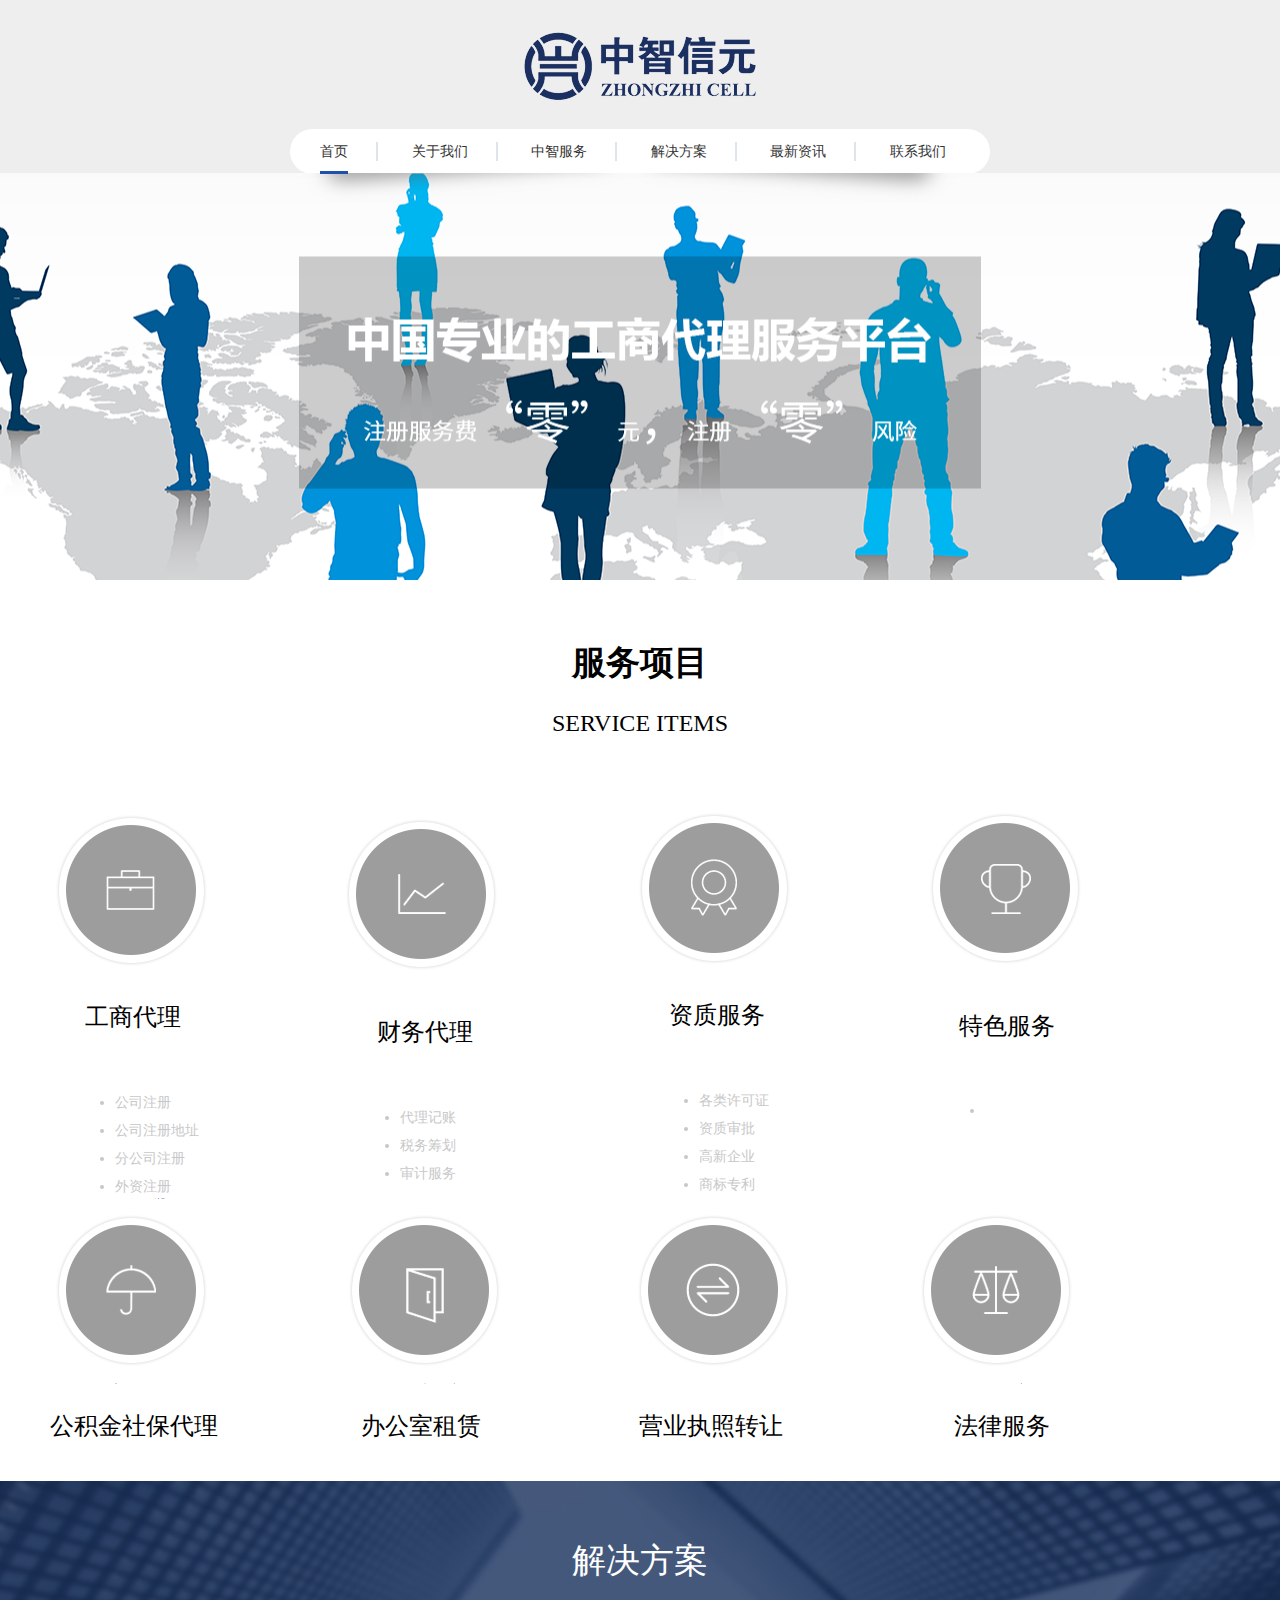
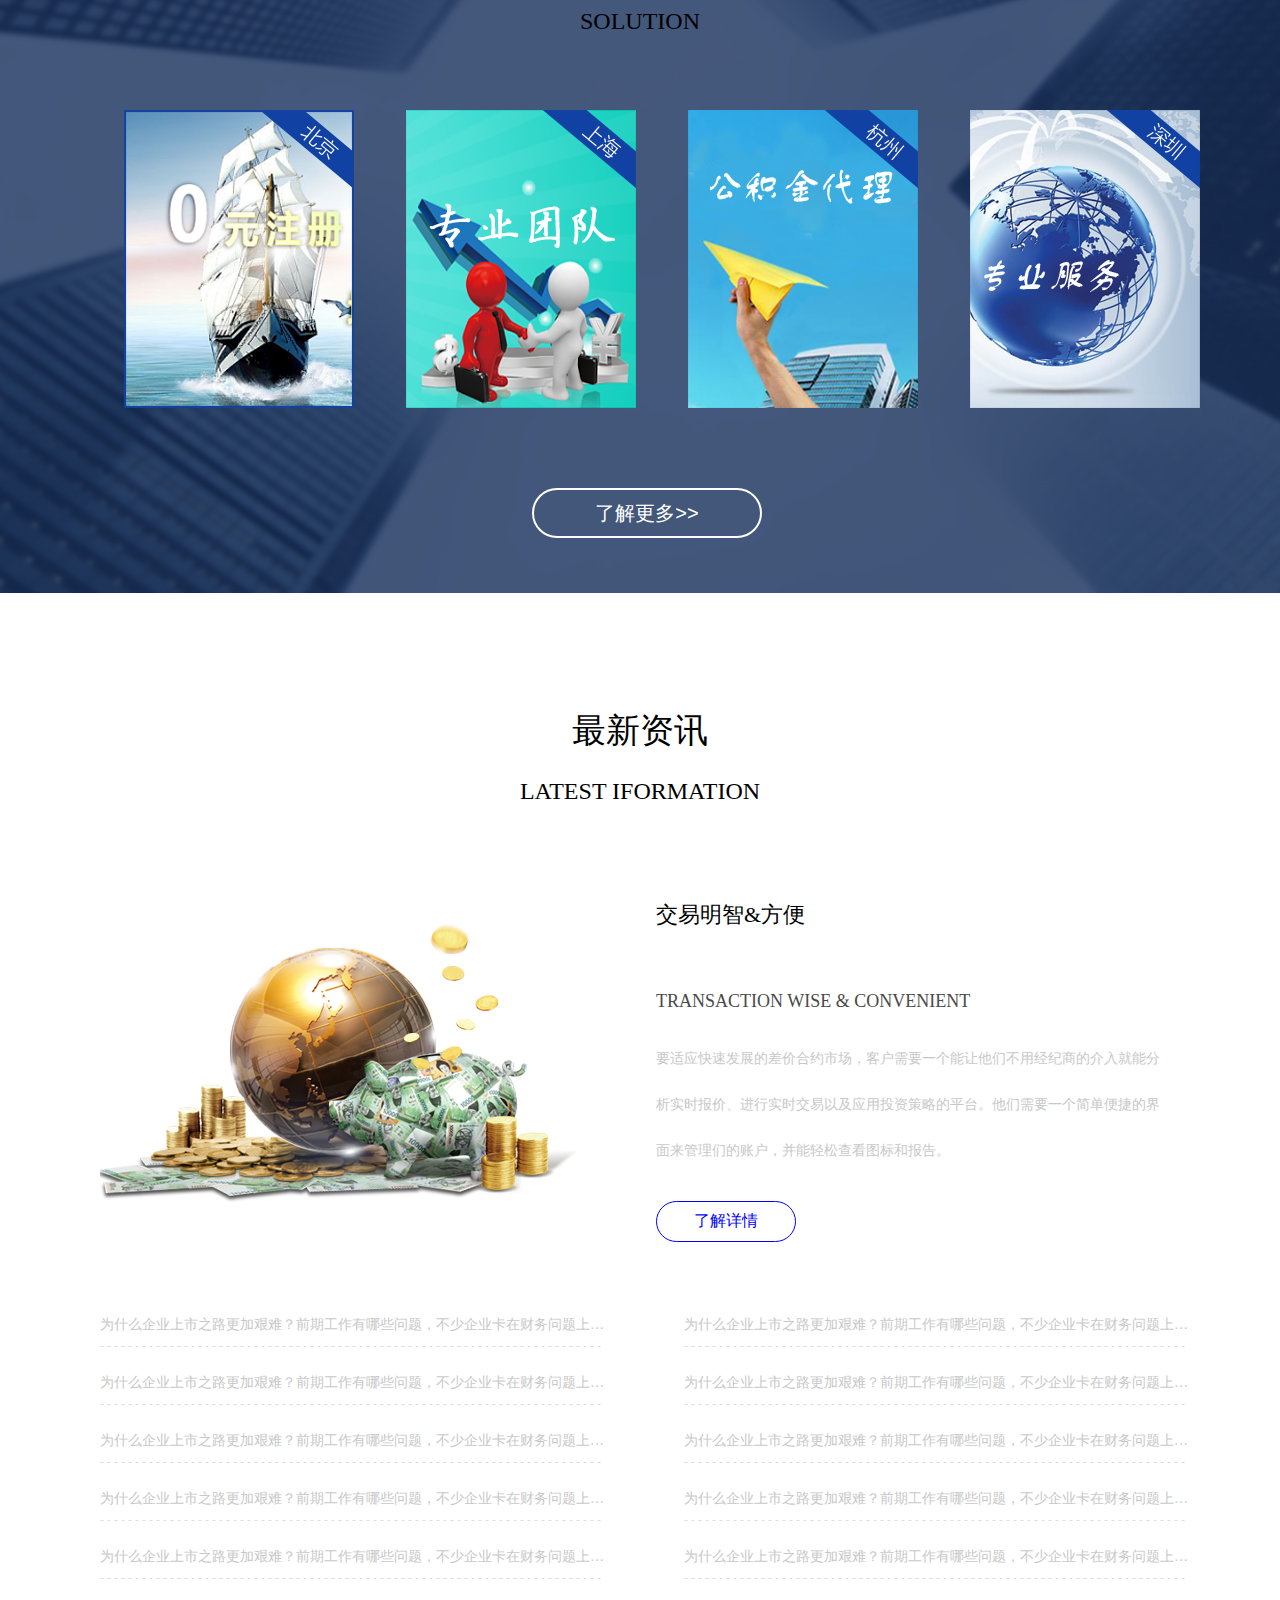
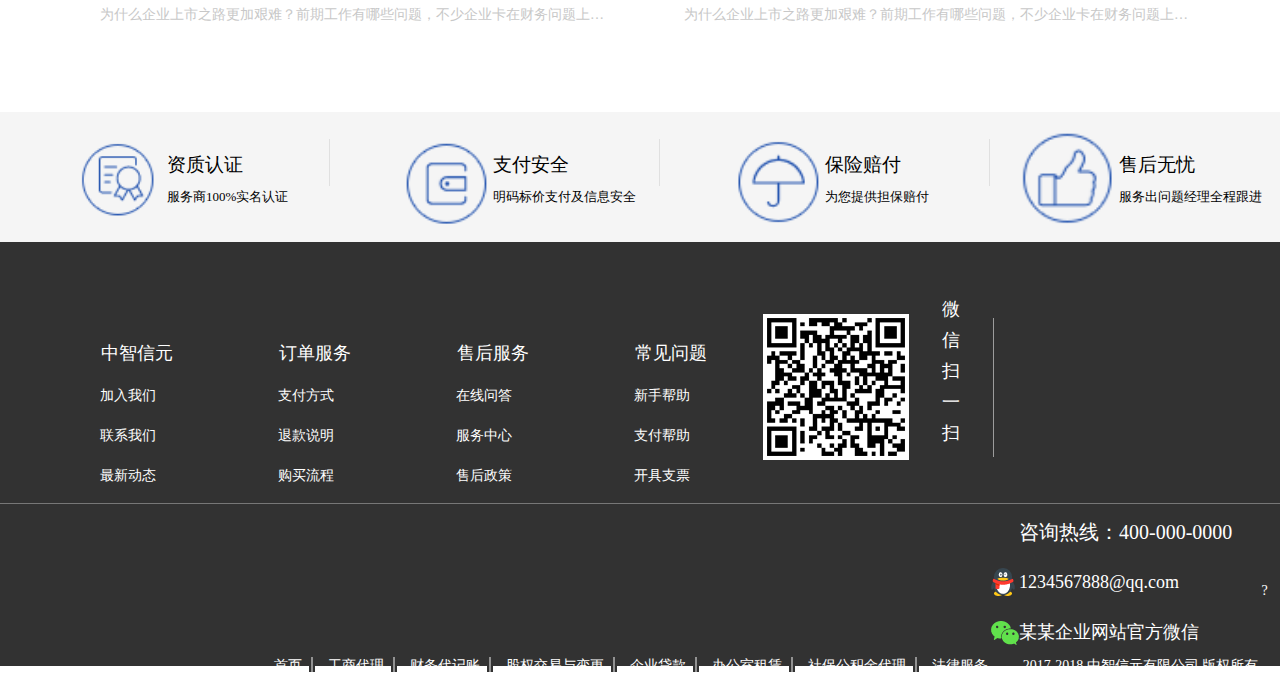
<file: index.html>
<!DOCTYPE html>
<html>
	<head>
		<meta charset="UTF-8">
		<title>中智信元</title>
		<style>
			*{
				padding: 0;
				margin: 0;
			}
			ul,li,ol{
				list-style: none;
			}
			a{
				color:#333333;
				text-decoration: none;
			}
			.header{
				height: 173px;
				background-color: #eeeeef;
			}
			.logo{
				text-align: center;
				height: 97px;
				padding-top: 32px;
			}
			.nav{
				width:700px;
				height: 45px;
				background-color: #fff;
				margin:0 auto;
				border-radius: 23px;
				font-size: 14px;
			}
			.nav li{
				float：left;
				height: 45px;
				padding: 0 30px;
				line-height: 45px;
				background: url(images/huitiao.png) no-repeat right center;
				display: inline-block;
			}
			.nav li a{
				display: block;
				height: 42px;
			}
			.first{
				border-bottom: 3px solid #1e50ae;
			}
			.nav li:last-child{
				background: none;
			}
			.banner{
				width:100%;
				height: 407px;
				background: url(images/banner1.png) no-repeat center center;
			}
			.serve{
				width: 100%;
				height: 808px;
				background-color: #ffffff;
			}
			h3{
				margin-top: 60px;
				text-align: center;
				font-size: 34px;
			}
			p{
				margin-top:24px;
				text-align:center;
				font-size:24px;
				font-family:'Times New Roman';
				margin-bottom:61px;
			}
			.skt{
				width:1200px;
				height:600px;
				margin:0 auto;
			}
			.s11{
				float:left;
				height:400px;
				padding-right:100px;
			}
			.s12{
				float:left;
				height:400px;
			}
			.s13{
				float:left;
				height:250px;
				padding-right:100px;
			}
			.s14{
				float:left;
				height:250px;
			}
			.s11 li,.s12 li{
				list-style-type:disc;
				margin-left:75px;
				margin-top:10px;
				font-size:14px;
				color:#c8c8c8;
			}
			.skt p{
				margin-top:22px;
				text-align:center;
			}
			.rng{
				width:100%;
				height:712px;
				background:url(images/lantu.png) no-repeat center;
				padding-top:66px;
			}
			.r3{
				font-size:34px;
				color:white;
				text-align:center;
				margin-bottom:24px;
			}
			.r2{
				font-size:24px；
				color:white;
				text-align:center;
				font-family:'Times New Roman';
			}
			.r1{
				margin-left:124px;
				margin-top:75px;
				height:298px;
				width:1200px;
			}
			.r1 img{
				margin-right:52px;
				float:left;
			}
			.rng button{
				font-size:20px;
				color:white;
				width:230px;
				height:50px;
				background:#43577a;
				border:2px solid #fff;
				border-radius:25px;
				margin-top:80px;
				margin-left:532px;
			}
			.edg{
				width:100%;
				height:465px;
				padding-top:58px;
			}
			.edg1{
				font-size:34px;
				margin-bottom:22px;
			}
			.edg2{
				font-size:24px;
				font-family:'Times New Roman';
			}
			.edg img{
				margin-left:100px;
				margin-top:30px;
				float:left;
			}
			.edg3{
				width:510px;
				height:420px;
				margin-left:26px;
				margin-top:10px;
				float:left;
			}
			.edg4{
				font-size:22px;
				text-align: left;
			}
			.edg5{
				font-size:18px;
				margin-top:20px;
				color:#494949;
				margin-bottom:19px;
				text-align: left;
			}
			.edg6{
				font-size:14px;
				color:#c8c8c8;
				line-height:46px;
				text-align: left;
				margin-bottom: 10px;
			}
			.edg3 button{
				margin-top:17px;
				width:140px;
				height:41px;
				background:white;
				border-radius:21px;
				border:1px solid blue;
				color:blue;
				font-size:16px;
			}
			.qiye{
				width:100%;
				height:445px;
				margin-top:98px;
			}
			.qiye1{
				float:left;
				margin-left:100px;
				color:#c8c8c8;
			}
			.qiye2{
				float:left;
				margin-left:80px;
				color:#c8c8c8;
			}
			.qiye li{
				padding:20px 0;
				background:url(images/upline.png) no-repeat bottom center;
				font-size:14px;
			}
			.qiye1 li:last-child,.qiye2 li:last-child{
				background:none;
			}
			.down{
				width: 100%;
				height: 130px;
				margin-top: 20px;
				background-color: #f5f5f5;
			}
			.downnav{
				width: 100%
				height:100px;
			}
			.downnav li{
				float: left;
				margin-left: 50px;
				width: 280px;
				height: 100px;
				background: url(images/downline.png) no-repeat right center;
				display:inline-block;
			}
			.downnav li:last-child{
				float: left;
				margin: 0 auto;
				width: 280px;
				height: 100px;
				background: none;
				display: inline-block;
			}
			.downimg{
				height: 100px;
				float: left;
				margin-left: 20px;
				margin-top: 20px;
			}
			.p1{
				text-align: left;
				font-size: 19px;
				margin-bottom: 10px;
				margin-top: 40px;
			}
			.p2{
				text-align: left;
				font-size: 13px;
				margin:0;
			}
			.end{
				width:100%;
				height:261px;
				background:#323232;
			}
			.end1{
				height:140px;
				padding-top:75px;
				margin-left:100px;
				float:left;
			}
			.end1a{
				width:73px;
				height:136px;
				margin-right:105px;
				float:left;
			}
			.end1b{
				width:73px;
				height:136px;
				margin-right:55px;
				float:left;
			}
			.end1b p{
				font-size:18px;
				color:#fff;
				margin-bottom:9px;
			}
			.end1b li{
				font-size:14px;
				margin-top:22px;
				color:#fff;
			}
			.end1a p{
				font-size:18px;
				color:#fff;
				margin-bottom:9px;
			}
			.end1a li{
				font-size:14px;
				margin-top:22px;
				color:#fff;
			}
			.end2{
				float:left;
				margin-top:72px;
			}
			.end3{
				float:left;
				height:10px;
				margin-left:33px;
				margin-right:33px;
				margin-top:50px;
			}
			.end3 p{
				font-size:18px;
				color:white;
				margin-bottom:7px;
				margin-top: 5px;
			}
			.wei{
				font-size:18px;
				color:white;
				margin-bottom:7px;
				margin-top: 5px;
			}
			.end4{
				float:left;
				margin-top:76px;
			}
			.end5{
				float:left;
				margin-left:80px;
				margin-top:20px;
				width:260px;
				height:180px;
			}
			.last1{
				background: url(images/qq.png) no-repeat left;
			}
			.last2{
				background: url(images/weixin.png) no-repeat left;
			}
			.end5a{
				font-size:18px;
				color:white;
				margin-bottom:22px;
				height: 70px;
				width: 270px;
			}
			.end5a li{
				line-height: 50px;
				padding-left: 30px;
			}
			.end5a li:first-child{
				font-size: 20px;
				margin-top: 30px;
			}
			.bot{
				width:100%;
				height:125px;
				padding-top:37px;
				background:#323232;
				border-top:1px solid #777777;
				text-align: center;
			}
			.bot1{
				width:758px;
				height:18px;
				margin:0 auto;
			}
			.bot1 li{
				color:white;
				float:left;
				height:15px;
				font-size:14px;
				padding:0 13px;
				background:url(images/bottomline.png) no-repeat right center;
			}
			.bot1 li:last-child{
				background:none;
			}
			.bot2{
				margin-left:0px;
				margin-top:24px;
				font-size:14px;
				color:white;
			}
		</style>
	</head>
	<body>
		<div class="header">
			<div class="logo">
				<img src="images/logo.png" alt="">
			</div>
			<ul class="nav">
				<li>
					<a class="first" href="" alt="">首页</a>
				</li>
				<li>
					<a href="" alt="">关于我们</a>
				</li>
				<li>
					<a href="" alt="">中智服务</a>
				</li>
				<li>
					<a href="" alt="">解决方案</a>
				</li>
				<li>
					<a href="" alt="">最新资讯</a>
				</li>
				<li class="last">
					<a href="" alt="">联系我们</a>
				</li>
			</ul>
		</div>
		<div class="banner">
		</div>
		<div class="serve">
			<h3>服务项目</h3>
			<p>SERVICE ITEMS</p>
			<div class="skt">
				<ul>
					<li class="s11">
						<img src="images/no1.png">
						<p>工商代理</p>
						<ul>
							<li>公司注册</li>
							<li>公司注册地址</li>
							<li>分公司注册</li>
							<li>外资注册</li>
							<li>股权注销</li>
							<li>公司注销</li>
						</ul>
					</li>
					<li class="s11">
						<img src="images/no2.png">
						<p>财务代理</p>
						<ul>
							<li>代理记账</li>
							<li>税务筹划</li>
							<li>审计服务</li>
						</ul>
					</li>
					<li class="s11">
						<img src="images/no3.png">
						<p>资质服务</p>
						<ul>
							<li>各类许可证</li>
							<li>资质审批</li>
							<li>高新企业</li>
							<li>商标专利</li>
						</ul>
					</li>
					<li class="s12">
						<img src="images/no4.png">
						<p>特色服务</p>
						<ul><li></li></ul>
					</li>
					<li class="s13">
						<img src="images/no5.png">
						<p>公积金社保代理</p>
					</li>
					<li class="s13">
						<img src="images/no6.png">
						<p>办公室租赁</p>
					</li>
					<li class="s13">
						<img src="images/no7.png">
						<p>营业执照转让</p>
					</li>
					<li class="s14">
						<img src="images/no8.png">
						<p>法律服务</p>
					</li>
				</ul>
			</div>
		</div>
		<div class="rng">
			<p class="r3">解决方案</p>
			<p class="r2">SOLUTION</p>
			<div class="r1">
				<img src="images/r1.png">
				<img src="images/r2.png">
				<img src="images/r3.png">
				<img src="images/r4.png">
			</div>
			<button>了解更多>></button>
		</div>
		<div class="edg">
			<p class="edg1">最新资讯</p>
			<p class="edg2">LATEST IFORMATION</p>
			<img src="images/qiu.png">
			<div class="edg3">
				<p class="edg4">交易明智&方便</p>
				<p class="edg5">TRANSACTION WISE & CONVENIENT</p>
				<p class="edg6">
					要适应快速发展的差价合约市场，客户需要一个能让他们不用经纪商的介入就能分析实时报价、进行实时交易以及应用投资策略的平台。他们需要一个简单便捷的界面来管理们的账户，并能轻松查看图标和报告。
				</p>
				<button>了解详情</button>
			</div>
		</div>
		<div class="qiye">
			<ul class="qiye1">
				<li>为什么企业上市之路更加艰难？前期工作有哪些问题，不少企业卡在财务问题上…</li>
				<li>为什么企业上市之路更加艰难？前期工作有哪些问题，不少企业卡在财务问题上…</li>
				<li>为什么企业上市之路更加艰难？前期工作有哪些问题，不少企业卡在财务问题上…</li>
				<li>为什么企业上市之路更加艰难？前期工作有哪些问题，不少企业卡在财务问题上…</li>
				<li>为什么企业上市之路更加艰难？前期工作有哪些问题，不少企业卡在财务问题上…</li>
				<li>为什么企业上市之路更加艰难？前期工作有哪些问题，不少企业卡在财务问题上…</li>
			</ul>
			<ul class="qiye2">
				<li>为什么企业上市之路更加艰难？前期工作有哪些问题，不少企业卡在财务问题上…</li>
				<li>为什么企业上市之路更加艰难？前期工作有哪些问题，不少企业卡在财务问题上…</li>
				<li>为什么企业上市之路更加艰难？前期工作有哪些问题，不少企业卡在财务问题上…</li>
				<li>为什么企业上市之路更加艰难？前期工作有哪些问题，不少企业卡在财务问题上…</li>
				<li>为什么企业上市之路更加艰难？前期工作有哪些问题，不少企业卡在财务问题上…</li>
				<li>为什么企业上市之路更加艰难？前期工作有哪些问题，不少企业卡在财务问题上…</li>
			</ul>
		</div>
		<div class="down">
			<ul class="downnav">
				<li>
					<img class="downimg" src="images/down1.png" alt="">
					<p class="p1">资质认证</p>
					<p class="p2">服务商100%实名认证</p>
				</li>
				<li>
					<img class="downimg" src="images/down2.png" alt="">
					<p class="p1">支付安全</p>
					<p class="p2">明码标价支付及信息安全</p>
				</li>
				<li>
					<img class="downimg" src="images/down3.png" alt="">
					<p class="p1">保险赔付</p>
					<p class="p2">为您提供担保赔付</p>
				</li>
				<li class="last">
					<img class="downimg" src="images/down4.png" alt="">
					<p class="p1">售后无忧</p>
					<p class="p2">服务出问题经理全程跟进</p>
				</li>
			</ul>
		</div>
		<div class="end">
			<div class="end1">
				<div class="end1a">
					<p>中智信元</p>
					<ul>
						<li>加入我们</li>
						<li>联系我们</li>
						<li>最新动态</li>
					</ul>
				</div>
				<div class="end1a">
					<p>订单服务</p>
					<ul>
						<li>支付方式</li>
						<li>退款说明</li>
						<li>购买流程</li>
					</ul>
				</div>
				<div class="end1a">
					<p>售后服务</p>
					<ul>
						<li>在线问答</li>
						<li>服务中心</li>
						<li>售后政策</li>
					</ul>
				</div>
				<div class="end1b">
					<p>常见问题</p>
					<ul>
						<li>新手帮助</li>
						<li>支付帮助</li>
						<li>开具支票</li>
					</ul>
				</div>
			</div>
			<img class="end2" src="images/weima.png">
			<div class="end3">
				<p class="wei">微</p>
				<p>信</p>
				<p>扫</p>
				<p>一</p>
				<p>扫</p>
			</div>
			<img class="end4" src="images/downright.png">
			<div class="end5">
				<ul class="end5a">
					<li class="one">咨询热线：400-000-0000</li>
					<li class="last1">1234567888@qq.com</li>
					<li class="last2">某某企业网站官方微信</li>
				</ul>
				
			</div>
		</div> 
		<div class="bot">
			<div class="bot1">
				<ul>
					<li>首页</li>
					<li>工商代理</li>
					<li>财务代记账</li>
					<li>股权交易与变更</li>
					<li>企业贷款</li>
					<li>办公室租赁</li>
					<li>社保公积金代理</li>
					<li>法律服务</li>
				</ul>
			</div>
			<p class="bot2">? 2017-2018 中智信元有限公司 版权所有</p>
		</div>
	</body>
</html>
</file>
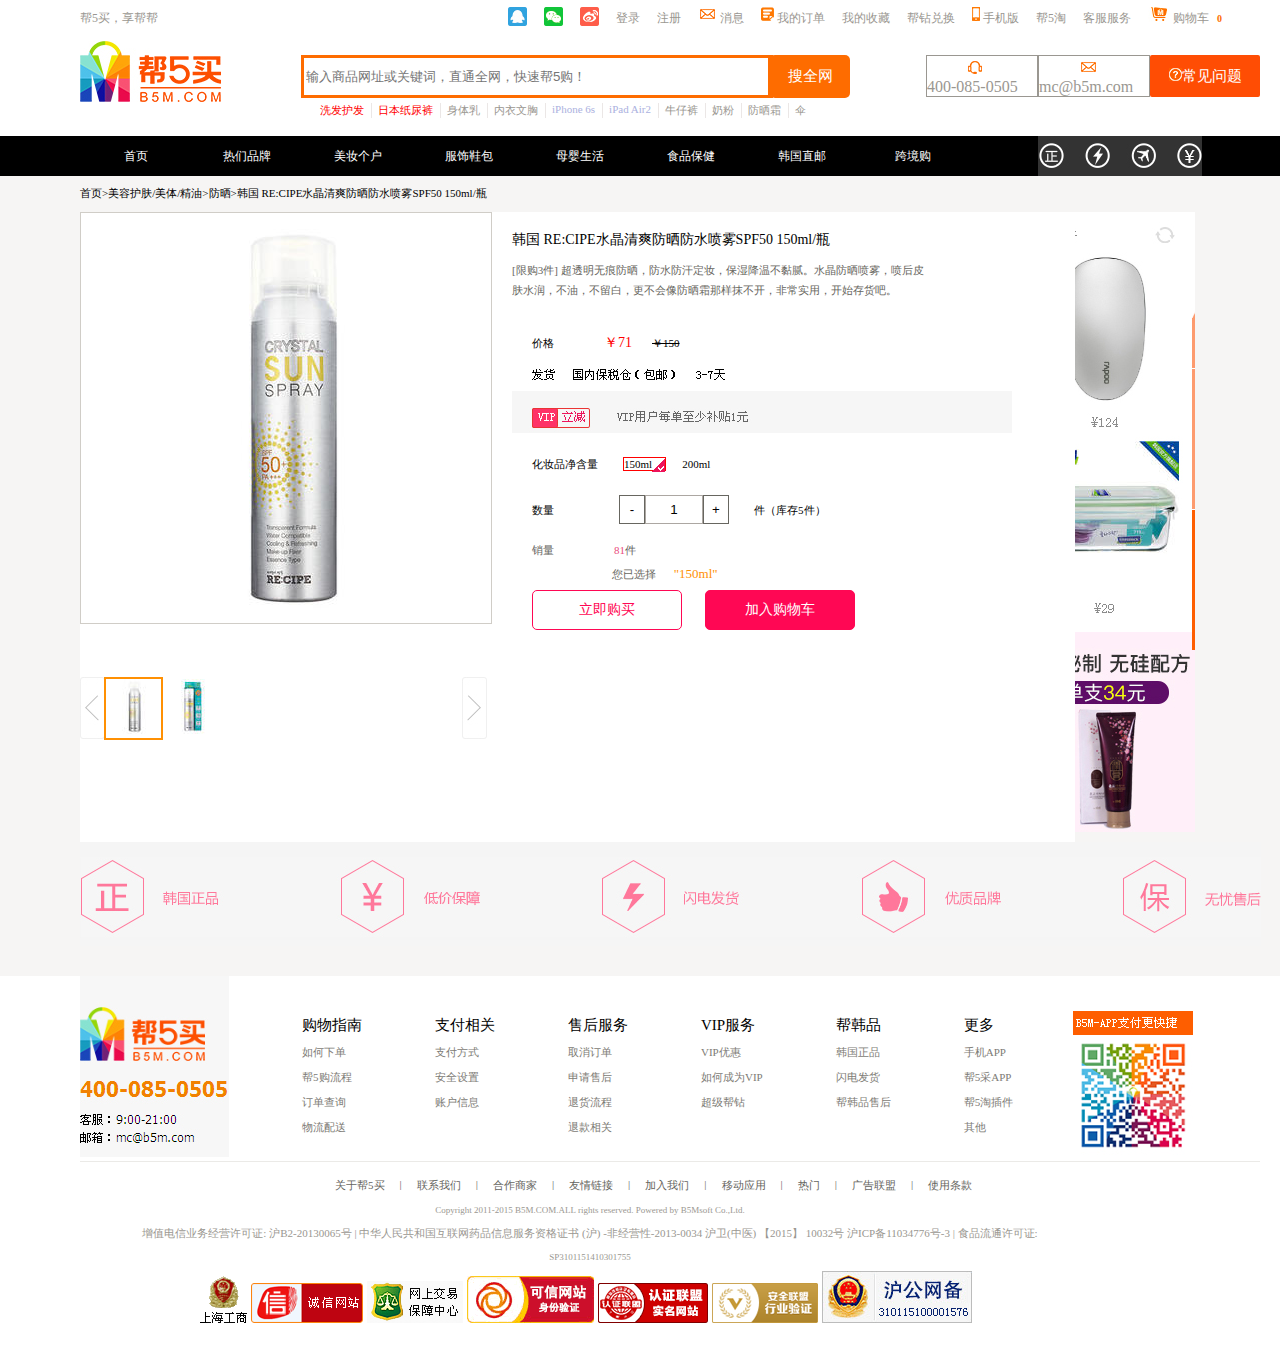
<file: zuoye/detail.html>
<!DOCTYPE html>
<html>
<head>
	<meta charset="utf-8">
	<title>demo</title>
	<link rel="stylesheet" type="text/css" href="css2.css">
</head>
<body>
	<div id="a">
		<div id="a1">
			<a class="a11">帮5买，享帮帮</a>
			<a href="" class="a12"><img src="img/qq_03.jpg"></a>
			<a href="" class="a13"><img src="img/wx_03.jpg"></a>
			<a href="" class="a14"><img src="img/sl_03.jpg"></a>
			<a href="" class="a15">登录</a>
			<a href="" class="a15">注册</a>
			<a href="" class="a16"><img src="img/xin_03.jpg"></a>
			<a href="" class="a17">消息</a>
			<a href="" class="a16"><img src="img/dingdan.jpg"></a>
			<a href="" class="a17">我的订单</a>
			<a href="" class="a15">我的收藏</a>
			<a href="" class="a15">帮钻兑换</a>
			<a href="" class="a16"><img src="img/tp.png"></a>
			<a href="" class="a17">手机版</a>
			<a href="" class="a15">帮5淘</a>
			<a href="" class="a15">客服服务</a>
			<a href="" class="a16"><img src="img/car_03.jpg"></a>
			<a href="" class="a17">购物车 <span class="a18">0</span></a>
		</div>
		<div class="a2">
			<a href=""><img class="a21" src="img/logo_03.jpg"></a>
			<input type="text" class="a22" placeholder="输入商品网址或关键词，直通全网，快速帮5购！">
			<button class="a23">搜全网</button>
			<button class="a27"><img src="img/wenhao.jpg">常见问题</button>
			<div class="a26">
				<a href="" ><img class="ai"src="img/xin_03.jpg"><br></a>
				<p class="a25">mc@b5m.com</p>
			</div>
			<div class="a24">
				<a href="" ><img class="ai"src="img/erji_03.jpg"><br></a>
				<p class="a25">400-085-0505</p>
			</div>
		</div>
		<div class="a3">
			<a href="" class="a31">洗发护发</a>
			<img class="am" src="img/line_03.jpg">
			<a href="" class="a31">日本纸尿裤</a>
			<img class="am" src="img/line_03.jpg">
			<a href="" class="a32">身体乳</a>
			<img class="am" src="img/line_03.jpg">
			<a href="" class="a32">内衣文胸</a>
			<img class="am" src="img/line_03.jpg">
			<a href="" class="a33">iPhone 6s</a>
			<img class="am" src="img/line_03.jpg">
			<a href="" class="a33">iPad Air2</a>
			<img class="am" src="img/line_03.jpg">
			<a href="" class="a32">牛仔裤</a>
			<img class="am" src="img/line_03.jpg">
			<a href="" class="a32">奶粉</a>
			<img class="am" src="img/line_03.jpg">
			<a href="" class="a32">防晒霜</a>
			<img class="am" src="img/line_03.jpg">
			<a href="" class="a32">伞</a>
		</div>
	</div>
	<div class="b">  
		<ul class="b1">
			<li><a href=""><p>首页</p></a></li>
			<li><a href=""><p>热们品牌</p></a></li>
			<li><a href=""><p>美妆个户</p></a></li>
			<li><a href=""><p>服饰鞋包</p></a></li>
			<li><a href=""><p>母婴生活</p></a></li>
			<li><a href=""><p>食品保健</p></a></li>
			<li><a href=""><p>韩国直邮</p></a></li>
			<li><a href=""><p>跨境购</p></a></li>
		</ul>
		<img src="img/ff_03.jpg">
	</div>
	<div id="c">
		<p class="c1">首页>美容护肤/美体/精油>防晒>韩国 RE:CIPE水晶清爽防晒防水喷雾SPF50 150ml/瓶</p>
		<div id="d">
			<div class="d1">
				<img id="aimg" src="img/pp0.jpeg">
				<div class="d00"></div>
			</div>

			<div class="d11"><img id="Aimg" src="img/Aimg.jpg"></div>
			<div class="d2">
				<p class="d3">韩国 RE:CIPE水晶清爽防晒防水喷雾SPF50 150ml/瓶</p>
				<p class="d4">[限购3件] 超透明无痕防晒，防水防汗定妆，保湿降温不黏腻。水晶防晒喷雾，喷后皮</p>
				<p class="d4">肤水润，不油，不留白，更不会像防晒霜那样抹不开，非常实用，开始存货吧。</p>
				<p style="margin-top: 35px;margin-bottom: 0px;"><span style="font-size:11px;margin-left: 20px;">价格</span><span class="d5">￥71</span><span style="font-size:11px;text-decoration: line-through;margin-left: 20px;">￥150</span></p>
				<img src="img/ss_09.jpg">
				<div class="d6">
						<div class="d61">化妆品净含量</div>
						<div class="d62">150ml<img src="img/duigou.png" style="margin-bottom: -4px;" class="dui1"></div>
						<div class="d63">200ml<img src="img/duigou.png" style="margin-bottom: -4px;" class="dui2"></div>
				</div>
				<br>
				<div class="d6" style="margin-top: 20px;">
						<div class="d61" style="margin-top: 8px;">数量</div>
						<button id="jian">-</button>
						<div><input class="d64" type="text" name="" value="1"></div>
						<button id="jia">+</button>
						<div class="d65">件（库存5件）</div>
				</div>
				<br>
				<p class="d7"><span style="color: #666560;">销量</span><span class="d72">81</span><span style="font-size: 11px;color: #666560;">件</span>
				</p>
				<br>
				<p class="d8">您已选择 <span id="d81">"150ml"</span></p>
				<br>
				<div class="d9"><button class="d91">立即购买</button><button class="d91" style="color: white;background-color: #ff0754;">加入购物车</button>
				</div>
			</div>
			<div class="d0">
				<img id="il" src="img/spanl.jpg" style="float: left;margin-left: 0px;">
				<div id="dl"><img src="img/sp0.jpeg"></div>
				<div id="dr"><img src="img/sp1.jpeg"></div>
				<img id="ir" src="img/spanr.jpg" style="float: left;margin-left: 240px;">
			</div>
		</div>
		<div class="c2"><img src="img/ww_07.jpg"></div>
		<img class="c3" src="img/a_07.jpg">
	</div>
	<div class="e">
			<img class="e3" src="img/loginB.jpg">
			<ul class="e1">
				<li class="e2">购物指南</li>
				<li><a href="">如何下单</a></li>
				<li><a href="">帮5购流程</a></<a href=""></a>
				<li><a href="">订单查询</a></li>
				<li><a href="">物流配送</a></li>
			</ul>
			<ul class="e1">
				<li class="e2">支付相关</li>
				<li><a href="">支付方式</a></li>
				<li><a href="">安全设置</a></li>
				<li><a href="">账户信息</a></li>
			</ul>
			<ul class="e1">
				<li class="e2">售后服务</li>
				<li><a href="">取消订单</a></li>
				<li><a href="">申请售后</a></li>
				<li><a href="">退货流程</a></li>
				<li><a href="">退款相关</a></li>
			</ul>
			<ul class="e1">
				<li class="e2">VIP服务</li>
				<li><a href="">VIP优惠</a></li>
				<li><a href="">如何成为VIP</a></li>
				<li><a href="">超级帮钻</a></li>
			</ul>
			<ul class="e1">
				<li class="e2">帮韩品</li>
				<li><a href="">韩国正品</a></li>
				<li><a href="">闪电发货</a></li>
				<li><a href="">帮韩品售后</a></li>
			</ul>
			<ul class="e1">
				<li class="e2">更多</li>
				<li><a href="">手机APP</a></li>
				<li><a href="">帮5采APP</a></li>
				<li><a href="">帮5淘插件</a></li>
				<li><a href="">其他</a></li>
			</ul>
			<img class="e4" src="img/erweima.jpg">
		</div>
		<div class="f">
			<ul class="f1">
				<li><a href="">关于帮5买</a></li>
				<li>|</li>
				<li><a href="">联系我们</a></li>
				<li>|</li>
				<li><a href="">合作商家</a></li>
				<li>|</li>
				<li><a href="">友情链接</a></li>
				<li>|</li>
				<li><a href="">加入我们</a></li>
				<li>|</li>
				<li><a href="">移动应用</a></li>
				<li>|</li>
				<li><a href="">热门</a></li>
				<li>|</li>
				<li><a href="">广告联盟</a></li>
				<li>|</li>
				<li><a href="">使用条款</a></li>
			</ul>
			<br>
			<p class="f2">Copyright  2011-2015 B5M.COM.ALL rights reserved. Powered by B5Msoft Co.,Ltd.</p>
			<p class="f3">增值电信业务经营许可证:  沪B2-20130065号 | 中华人民共和国互联网药品信息服务资格证书 (沪) -非经营性-2013-0034 沪卫(中医) 【2015】 10032号 沪ICP备11034776号-3 | 食品流通许可证:</p>
			<p class="f2">SP3101151410301755</p>
			<img class="f4" src="img/bo1.gif">
			<img src="img/bo2.png">
			<img src="img/bo3.gif">
			<img src="img/bo4.png">
			<img src="img/bo5.png">
			<img src="img/bo6.png">
			<img src="img/bo7.png">
		</div>
	</div>
	<div class="g"></div>
	<div class="h">
		<button class="h1"><img src="img/cha.jpg"></button>
		<div><img src="img/rr11_02.jpg"></div>
		<div class="h2"><button class="h21">继续购物</button><button class="h21" style="color: white;background-color: #ff0754;font-weight: bolder;">去购物车结算</button>
		</div>
	</div> 

	<script type="text/javascript">
		function getStyle(obj,style){
  	  		if(getComputedStyle(obj))
	    		return getComputedStyle(obj)[style];
 	  	 	else
 	   			obj.currentStyle[style];
	  	}
	  	var aimg=document.getElementById("aimg");
	  	var Aimg=document.getElementById("Aimg");
	  	var dl=document.getElementById("dl");
	  	var dr=document.getElementById("dr");
		dl.onclick=function(){
			aimg.src='img/pp0.jpeg';
			Aimg.src='img/Aimg.jpg';
			dl.style.borderColor="#ff9003";
			dr.style.borderColor="white";
		}
		dr.onclick=function(){
			aimg.src='img/pp1.jpeg';
			Aimg.src='img/A1img.jpg';
			dl.style.borderColor="white";
			dr.style.borderColor="#ff9003";
		}
		il.onclick=function(){
			if(dl.style.borderColor=="white"){
				aimg.src='img/pp0.jpeg';
				Aimg.src='img/Aimg.jpg';
				dl.style.borderColor="#ff9003";
				dr.style.borderColor="white";
			}
		}
		ir.onclick=function(){
			if(dr.style.borderColor="white"){
				aimg.src='img/pp1.jpeg';
				Aimg.src='img/A1img.jpg';
				dl.style.borderColor="white";
				dr.style.borderColor="#ff9003";
			}
		}
		var d62=document.getElementsByClassName('d62')[0];
	  	var d63=document.getElementsByClassName("d63")[0];
	  	var duigou=document.createElement("img");
	  	var dui1=document.getElementsByClassName("dui1")[0];
	  	var dui2=document.getElementsByClassName("dui2")[0];
	  	var d81=document.getElementById("d81");
	  	var d621
	  	d62.onclick=function(){
	  		d62.style.borderColor="red";
	  		d63.style.borderColor="white";
	  		dui1.style.display="inline";
	  		dui2.style.display="none";
	  		d81.innerHTML="150ml";
	  	}
	  	d63.onclick=function(){
	  		d62.style.borderColor="white";
	  		d63.style.borderColor="red";
	  		dui1.style.display="none";
	  		dui2.style.display="inline";
	  		d81.innerHTML="200ml";
	  	}
	  	var jia = document.getElementById('jia');
		var d64 = document.getElementsByClassName('d64')[0];
		var jian = document.getElementById('jian');			
		jia.onmouseover=function(){
			if(d64.value<5){
				jia.style.cursor="pointer";
			}else{
				jia.style.cursor="not-allowed";
			}
		}
		jia.onclick=function(){
			if(d64.value<5){
				d64.value++;
			}	
			else{
				jia.style.cursor="not-allowed";
			}			
		}
		jian.onmouseover=function(){
			if(d64.value>1){
				jian.style.cursor="pointer";
			}else{
				jian.style.cursor="not-allowed";
			}
		}
		jian.onclick=function(){
			if(d64.value>1){
				d64.value--;
			}else{
				jian.style.cursor="not-allowed";
			}					
		}
	  	var d91=document.getElementsByClassName("d91")[1];
	  	var h1=document.getElementsByClassName("h1")[0];
	  	var h21=document.getElementsByClassName("h21")[0];
	  	var g=document.getElementsByClassName("g")[0];
	  	var h=document.getElementsByClassName("h")[0];
	  	d91.onclick=function(){
	  		g.style.display="block";
	  		h.style.display="block";
	  	}
		h1.onclick=function(){
			g.style.display="none";
			h.style.display="none";
		}
		h21.onclick=function(){
			g.style.display="none";
			h.style.display="none";
		}
		window.onload=function(){
			var cover=document.getElementById("a");
			window.onscroll=function(){
				var st=document.documentElement.scrollTop;
				if(st>180){
					cover.style.position="fixed";
				}else{
					cover.style.position="static";
				}
			}
		}
		var d=document.getElementById("d");
		var d00=document.getElementsByClassName("d00")[0];
		var d1=document.getElementsByClassName("d1")[0];
		var d11=document.getElementsByClassName("d11")[0];
		var Aimg=document.getElementById("Aimg");
		d1.onmouseover=function(){
			d00.style.display="block";
			d11.style.display="block";
		}
		d1.onmousemove=function(ev){
			var ol=ev.clientX-d.offsetLeft-d00.offsetWidth/2;
			var ot=ev.clientY-d.offsetTop+getScrollTop()-d00.offsetHeight/2;
			var maxl=d1.offsetWidth-d00.offsetWidth;
 			var maxt=d1.offsetHeight-d00.offsetHeight;
			ol=ol>maxl?maxl:ol<0?0:ol;
 			ot=ot>maxt?maxt:ot<0?0:ot;
 			d00.style.left=ol+"px";
 			d00.style.top=ot+"px";
 			var x=ol*1.3;
 			var y=ot*1.3;
 			Aimg.style.left=-x+"px";
 			Aimg.style.top=-y+"px";
		}
		d1.onmouseout=function(){
			d00.style.display="none";
			d11.style.display="none";
		}
		function getScrollTop() {  
        	var scrollPos;  
        	if (window.pageYOffset) {  
        		scrollPos = window.pageYOffset;
        	}  
       	 	else if (document.compatMode && document.compatMode != 'BackCompat'){ 
        		scrollPos = document.documentElement.scrollTop;
       		 }  
       		 else if (document.body) { 
        		scrollPos = document.body.scrollTop;
        	}   
        	return scrollPos;
		}
	</script>
</body>
</html>
</file>
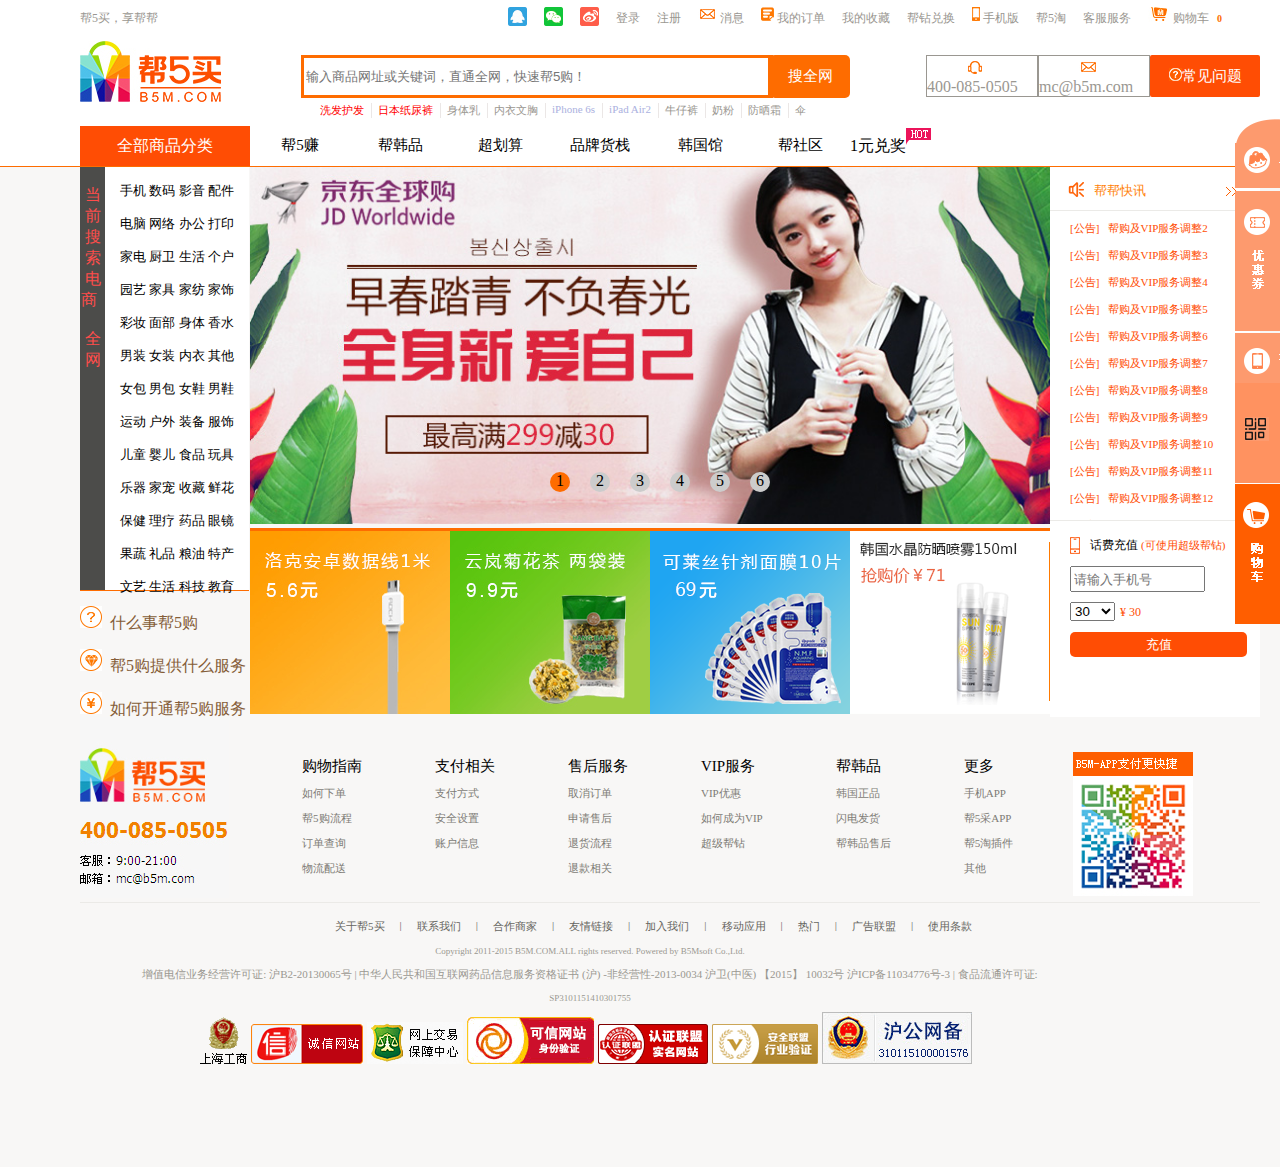
<file: zuoye/帮5买.html>
<!DOCTYPE html>
<html>
<head>
	<meta charset="utf-8">
	<title>demo</title>
	<link rel="stylesheet" type="text/css" href="css1.css">
</head>
<body>
	<div>
		
	</div>
	<div id="a">
		<div id="a1">
			<a class="a11">帮5买，享帮帮</a>
			<a href="" class="a12"><img src="img/qq_03.jpg"></a>
			<a href="" class="a13"><img src="img/wx_03.jpg"></a>
			<a href="" class="a14"><img src="img/sl_03.jpg"></a>
			<a href="" class="a15">登录</a>
			<a href="" class="a15">注册</a>
			<a href="" class="a16"><img src="img/xin_03.jpg"></a>
			<a href="" class="a17">消息</a>
			<a href="" class="a16"><img src="img/dingdan.jpg"></a>
			<a href="" class="a17">我的订单</a>
			<a href="" class="a15">我的收藏</a>
			<a href="" class="a15">帮钻兑换</a>
			<a href="" class="a16"><img src="img/tp.png"></a>
			<a href="" class="a17">手机版</a>
			<a href="" class="a15">帮5淘</a>
			<a href="" class="a15">客服服务</a>
			<a href="" class="a16"><img src="img/car_03.jpg"></a>
			<a href="" class="a17">购物车 <span class="a18">0</span></a>
		</div>
		<div class="a2">
			<a href=""><img class="a21" src="img/logo_03.jpg"></a>
			<input type="text" class="a22" placeholder="输入商品网址或关键词，直通全网，快速帮5购！">
			<button class="a23">搜全网</button>
			<button class="a27"><img src="img/wenhao.jpg">常见问题</button>
			<div class="a26">
				<a href="" ><img class="ai"src="img/xin_03.jpg"><br></a>
				<p class="a25">mc@b5m.com</p>
			</div>
			<div class="a24">
				<a href="" ><img class="ai"src="img/erji_03.jpg"><br></a>
				<p class="a25">400-085-0505</p>
			</div>
		</div>
		<div class="a3">
			<a href="" class="a31">洗发护发</a>
			<img class="am" src="img/line_03.jpg">
			<a href="" class="a31">日本纸尿裤</a>
			<img class="am" src="img/line_03.jpg">
			<a href="" class="a32">身体乳</a>
			<img class="am" src="img/line_03.jpg">
			<a href="" class="a32">内衣文胸</a>
			<img class="am" src="img/line_03.jpg">
			<a href="" class="a33">iPhone 6s</a>
			<img class="am" src="img/line_03.jpg">
			<a href="" class="a33">iPad Air2</a>
			<img class="am" src="img/line_03.jpg">
			<a href="" class="a32">牛仔裤</a>
			<img class="am" src="img/line_03.jpg">
			<a href="" class="a32">奶粉</a>
			<img class="am" src="img/line_03.jpg">
			<a href="" class="a32">防晒霜</a>
			<img class="am" src="img/line_03.jpg">
			<a href="" class="a32">伞</a>
		</div>
	</div>
	<div class="b">
		<ul class="b1">
			<li class="b11"><a href=""><p>全部商品分类</p></a></li>
			<li class="b12"><a href=""><p>帮5赚</p></a></li>
			<li class="b12"><a href=""><p>帮韩品</p></a></li>
			<li class="b12"><a href=""><p>超划算</p></a></li>
			<li class="b12"><a href=""><p>品牌货栈</p></a></li>
			<li class="b12"><a href=""><p>韩国馆</p></a></li>
			<li class="b12"><a href=""><p>帮社区</p></a></li>
			<li class="b13"><img src="img/hot.gif"><a href=""><p>1元兑奖</p></a></li>
		</ul>
	</div>
	<div id="c">
		<div class="d"> 
			<div class="d1">
				<div class="d11">
					&nbsp &nbsp &nbsp 当前搜索电商 &nbsp &nbsp &nbsp &nbsp 全网
				</div>
				<div class="d12">
					<ul >
						<li><a class="d13" href="">手机</a> <a href="">数码</a> <a href="">影音</a> <a href="">配件</a></li>
						<li><a class="d13" href="">电脑</a> <a href="">网络</a> <a href="">办公</a> <a href="">打印</a></li>
						<li><a class="d13" href="">家电</a> <a href="">厨卫</a> <a href="">生活</a> <a href="">个户</a></li>
						<li><a class="d13" href="">园艺</a> <a href="">家具</a> <a href="">家纺</a> <a href="">家饰</a></li>
						<li><a class="d13" href="">彩妆</a> <a href="">面部</a> <a href="">身体</a> <a href="">香水</a></li>
						<li><a class="d13" href="">男装</a> <a href="">女装</a> <a href="">内衣</a> <a href="">其他</a></li>
						<li><a class="d13" href="">女包</a> <a href="">男包</a> <a href="">女鞋</a> <a href="">男鞋</a></li>
						<li><a class="d13" href="">运动</a> <a href="">户外</a> <a href="">装备</a> <a href="">服饰</a></li>
						<li><a class="d13" href="">儿童</a> <a href="">婴儿</a> <a href="">食品</a> <a href="">玩具</a></li>
						<li><a class="d13" href="">乐器</a> <a href="">家宠</a> <a href="">收藏</a> <a href="">鲜花</a></li>
						<li><a class="d13" href="">保健</a> <a href="">理疗</a> <a href="">药品</a> <a href="">眼镜</a></li>
						<li><a class="d13" href="">果蔬</a> <a href="">礼品</a> <a href="">粮油</a> <a href="">特产</a></li>
						<li><a class="d13" href="">文艺</a> <a href="">生活</a> <a href="">科技</a> <a href="">教育</a></li>
					</ul>
				</div>
				<ul class="d14">
					<li><a href=""><img src="img/dd_03.jpg"></a>&nbsp 什么事帮5购</li>
					<li><a href=""><img src="img/dd_06.jpg"></a>&nbsp 帮5购提供什么服务</li>
					<li><a href=""><img src="img/dd_08.jpg"></a>&nbsp 如何开通帮5购服务</li>
				</ul>
			</div>
			<div class="d2">
				<div  class="box" id="box">
					<div class="fade" id="fade">
						<div class="fate"><img src="img/bann6.png"></div>
						<div class="fate"><img src="img/bann1.jpeg"></div>
						<div class="fate"><img src="img/bann2.jpeg"></div>
						<div class="fate"><img src="img/bann3.jpeg"></div>
						<div class="fate"><img src="img/bann4.jpeg"></div>
						<div class="fate"><img src="img/bann5.jpeg"></div>
						<div class="fate"><img src="img/bann6.png"></div>
						<div class="fate"><img src="img/bann1.jpeg"></div>
					</div>
					<span id="left"><img src="img/lef.png"></span>
					<span id="right"><img src="img/rig.png"></span>
					<ul class="nav" id="nav">
						<li class="active">1</li>
						<li>2</li>
						<li>3</li>
						<li>4</li>
						<li>5</li>
						<li>6</li>
					</ul>
				</div>
				<div class="d22">
					<a href=""><img src="img/1(1).jpg"></a>
					<a href=""><img src="img/2.jpg"></a>
					<a href=""><img src="img/3(1).png"></a>
					<a href=""><img src="img/qqq.png"></a>
				</div>
			</div>
			<div class="d3">
				<div class="d4">
					<img class="d41" src="img/ico-notice.png">
					<a href=""><p class="d42">帮帮快讯</p></a>
					<img class="d43" src="img/jiantou.jpg">
				</div>
				<div class="d5">
					<div class="d50">
						<div><a href="">[公告] &nbsp 帮购及VIP服务调整1</a></div>
						<div><a href="">[公告] &nbsp 帮购及VIP服务调整2</a></div>
						<div><a href="">[公告] &nbsp 帮购及VIP服务调整3</a></div>
						<div><a href="">[公告] &nbsp 帮购及VIP服务调整4</a></div>
						<div><a href="">[公告] &nbsp 帮购及VIP服务调整5</a></div>
						<div><a href="">[公告] &nbsp 帮购及VIP服务调整6</a></div>
						<div><a href="">[公告] &nbsp 帮购及VIP服务调整7</a></div>
						<div><a href="">[公告] &nbsp 帮购及VIP服务调整8</a></div>
						<div><a href="">[公告] &nbsp 帮购及VIP服务调整9</a></div>
						<div><a href="">[公告] &nbsp 帮购及VIP服务调整10</a></div>
						<div><a href="">[公告] &nbsp 帮购及VIP服务调整11</a></div>
						<div><a href="">[公告] &nbsp 帮购及VIP服务调整12</a></div>
						<div><a href="">[公告] &nbsp 帮购及VIP服务调整13</a></div>
						<div><a href="">[公告] &nbsp 帮购及VIP服务调整1</a></div>
						<div><a href="">[公告] &nbsp 帮购及VIP服务调整2</a></div>
						<div><a href="">[公告] &nbsp 帮购及VIP服务调整3</a></div>
						<div><a href="">[公告] &nbsp 帮购及VIP服务调整4</a></div>
						<div><a href="">[公告] &nbsp 帮购及VIP服务调整5</a></div>
						<div><a href="">[公告] &nbsp 帮购及VIP服务调整6</a></div>
						<div><a href="">[公告] &nbsp 帮购及VIP服务调整7</a></div>
						<div><a href="">[公告] &nbsp 帮购及VIP服务调整8</a></div>
						<div><a href="">[公告] &nbsp 帮购及VIP服务调整9</a></div>
						<div><a href="">[公告] &nbsp 帮购及VIP服务调整10</a></div>
						<div><a href="">[公告] &nbsp 帮购及VIP服务调整11</a></div>
					</div>
				</div>
				<div >
					<ul class="d6">
						<img src="img/phone.png">
						<p>话费充值 <span class="d7">(可使用超级帮钻)</span></p>
					</ul>
					<input type="text" class="d8" placeholder="请输入手机号" >
					<ul class="d9">
						<select id="hf">
							<option value="30" style="display: none;">30</option>
							<option>10</option>
							<option>30</option>
							<option>50</option>
							<option>100</option>
						</select>
						<p id="hf2">¥ 30</p>
					</ul>
					<button class="d0">充值</button>
				</div>
			</div>
		</div>
		<div class="e">
			<img class="e3" src="img/loginB.jpg">
			<ul class="e1">
				<li class="e2">购物指南</li>
				<li><a href="">如何下单</a></li>
				<li><a href="">帮5购流程</a></<a href=""></a>
				<li><a href="">订单查询</a></li>
				<li><a href="">物流配送</a></li>
			</ul>
			<ul class="e1">
				<li class="e2">支付相关</li>
				<li><a href="">支付方式</a></li>
				<li><a href="">安全设置</a></li>
				<li><a href="">账户信息</a></li>
			</ul>
			<ul class="e1">
				<li class="e2">售后服务</li>
				<li><a href="">取消订单</a></li>
				<li><a href="">申请售后</a></li>
				<li><a href="">退货流程</a></li>
				<li><a href="">退款相关</a></li>
			</ul>
			<ul class="e1">
				<li class="e2">VIP服务</li>
				<li><a href="">VIP优惠</a></li>
				<li><a href="">如何成为VIP</a></li>
				<li><a href="">超级帮钻</a></li>
			</ul>
			<ul class="e1">
				<li class="e2">帮韩品</li>
				<li><a href="">韩国正品</a></li>
				<li><a href="">闪电发货</a></li>
				<li><a href="">帮韩品售后</a></li>
			</ul>
			<ul class="e1">
				<li class="e2">更多</li>
				<li><a href="">手机APP</a></li>
				<li><a href="">帮5采APP</a></li>
				<li><a href="">帮5淘插件</a></li>
				<li><a href="">其他</a></li>
			</ul>
			<img class="e4" src="img/erweima.jpg">
		</div>
		<div class="f">
			<ul class="f1">
				<li><a href="">关于帮5买</a></li>
				<li>|</li>
				<li><a href="">联系我们</a></li>
				<li>|</li>
				<li><a href="">合作商家</a></li>
				<li>|</li>
				<li><a href="">友情链接</a></li>
				<li>|</li>
				<li><a href="">加入我们</a></li>
				<li>|</li>
				<li><a href="">移动应用</a></li>
				<li>|</li>
				<li><a href="">热门</a></li>
				<li>|</li>
				<li><a href="">广告联盟</a></li>
				<li>|</li>
				<li><a href="">使用条款</a></li>
			</ul>
			<br>
			<p class="f2">Copyright  2011-2015 B5M.COM.ALL rights reserved. Powered by B5Msoft Co.,Ltd.</p>
			<p class="f3">增值电信业务经营许可证:  沪B2-20130065号 | 中华人民共和国互联网药品信息服务资格证书 (沪) -非经营性-2013-0034 沪卫(中医) 【2015】 10032号 沪ICP备11034776号-3 | 食品流通许可证:</p>
			<p class="f2">SP3101151410301755</p>
			<img class="f4" src="img/bo1.gif">
			<img src="img/bo2.png">
			<img src="img/bo3.gif">
			<img src="img/bo4.png">
			<img src="img/bo5.png">
			<img src="img/bo6.png">
			<img src="img/bo7.png">
		</div>
	</div>
	<div class="m">
		<div class="rel">
		<div id="m1">
			<a href=""><img src="img/consult-s.png" class="p1"></a>
			<a href=""><img src="img/xiaobang.png" class="p2"></a>
		</div>
		<div id="m2">
			<a href=""><img src="img/youhui.png"></a>
			<p>未登录</p>
			<input type="button" value="登录">
		</div>
		<div id="m3">
			<a href=""><img src="img/app.png" class="p3"></a>
			<img src="img/serwei.png" id="p4" class="p42">
		</div>
		<div id="m4">
			<a href=""><img src="img/cart.png"></a>
		</div>
		</div>
	</div>
	<script type="text/javascript">
		function getStyle(obj,style){
  	  		if(getComputedStyle(obj))
	    		return getComputedStyle(obj)[style];
 	  	 	else
 	   			obj.currentStyle[style];
	  	}
		var d50=document.getElementsByClassName("d50")[0];
		var t=0;
		function gong(){
			d50.style.top=t+"px";
			if(t<=-340){
				t=0;
			}
			t--;
		}
		d50.timer = setInterval(gong,25);
		d50.onmouseover=function(){
			clearInterval(d50.timer);
		}
		d50.onmouseout=function(){
			d50.timer=setInterval(gong,25);
		}

		var hf=document.getElementById("hf");
		var hf2=document.getElementById("hf2");
		hf.onchange=function(){
			hf2.innerHTML="¥ "+hf.value;
		}

		var m1=document.getElementById("m1");
		var m2=document.getElementById("m2");
		var m3=document.getElementById("m3");
		var m4=document.getElementById("m4");
		var p4=document.getElementById("p4");
		var x;
		var m=130;
		var n=60;
		function vv(){
			m--;
			m1.style.left=m+"px";
			if(m<=60){
				clearInterval(x);
				m=130;
			}
		}
		function vx(){
			n++;
			m1.style.left=n+"px";
			if(n>=130){
				clearInterval(x);
				n=60;
			}

		}
		m1.onmouseenter=function(){

			clearInterval(x);
			x=setInterval(vv,1);
		}
		m1.onmouseleave=function(){

			clearInterval(x);
			x=setInterval(vx,1);
		}
		var x2;
		var y1=130;
		var y2=60;
		function vv2(){
			m2.style.left=y1+"px";
			if(y1<=60){
				clearInterval(x2);
				y1=130;
			}
			y1--;
		}
		function vx2(){
			m2.style.left=y2+"px";
			if(y2>=130){
				clearInterval(x2);
				y2=60;
			}
			y2++;
		}
		m2.onmouseenter=function(){
			clearInterval(x2);
			x2=setInterval(vv2,1);
		}
		m2.onmouseleave=function(){
			clearInterval(x2);
			x2=setInterval(vx2,1);
		}
		var x3;
		var y3=130;
		var y4=60;
		function vv3(){
			m3.style.left=y3+"px";
			if(y3==60){
				clearInterval(x3);
				y3=130;
			}
			y3--;
		}
		function vx3(){
			m3.style.left=y4+"px";
			if(y4==130){
				clearInterval(x3);
				y4=60;
			}
			y4++;
		}
		m3.onmouseenter=function(){
			p4.src="img/erwei.png"
			p4.className="p41";
			clearInterval(x3);
			x3=setInterval(vv3,1);
		}
		m3.onmouseleave=function(){
			p4.src="img/serwei.png";
			p4.className="p42";
			clearInterval(x3);
			x3=setInterval(vx3,1);
		}
		var x4;
		var y5=130;
		var y6=60;
		function vv4(){
			m4.style.left=y5+"px";
			if(y5==60){
				clearInterval(x4);
				y5=130;
			}
			y5--;
		}
		function vx4(){
			m4.style.left=y6+"px";
			if(y6==130){
				clearInterval(x4);
				y6=60;
			}
			y6++;
		}
		m4.onmouseenter=function(){
			clearInterval(x4);
			x4=setInterval(vv4,1);
		}
		m4.onmouseleave=function(){
			clearInterval(x4);
			x4=setInterval(vx4,1);
		}
		window.onload=function(){
			var cover=document.getElementById("a");
			window.onscroll=function(){
				var st=document.documentElement.scrollTop;
				if(st>180){
					cover.style.position="fixed";
					cover.style.top='0px';
				}else{
					cover.style.position="static";
				}
			}
		}

		var index=1;
		var slider=document.getElementById('fade');
	
		var box=document.getElementById("box");
		var left=document.getElementById('left');
		var right=document.getElementById('right');
		var timer=setInterval(next,3000);
		var nana=document.getElementById('nav').children;
		for(var i=0;i<nana.length;i++){
			nana[i].idx=i;
			nana[i].onclick=function(){
				index=this.idx+1;
				animate(slider,{left:-800*index})
				navChange();
			}
		}
		var navChange=function(){
			for(var i=0;i<nana.length;i++){
				nana[i].className='';
			}
			if(index==7){
				nana[0].className='active';
			}
			else if(index==0){
				nana[5].className='active';
			}else{
				nana[index-1].className='active';
			}
		}


		box.onmouseover=function(){
			clearInterval(timer);
			animate(left,{opacity:100});
			animate(right,{opacity:100});
		}
		box.onmouseout=function(){
			animate(left,{opacity:0});
			animate(right,{opacity:0});
			timer=setInterval(next,3000);
		}
		right.onclick=next;
		left.onclick=prev;
		function next(){
			index++;
			animate(slider,{left:-800*index},function(){
				if(index==7){
					slider.style.left='-800px';
					index=1;
				}
			})
			navChange();
		}
		function prev(){
			index--;
			animate(slider,{left:-800*index},function(){
				if(index==0){
					slider.style.left='-4800px';
					index=6;
				}
			})
			navChange();
		}
	
		function animate(obj,json,callback){
		clearInterval(obj.timer);
		obj.timer=setInterval(
		function(){
			var isStop=true;
			for(var attr in json){
					if(attr=='opacity'){
						var now=parseInt(getStyle(obj,attr)*100);
					}else{
						var now=parseInt(getStyle(obj,attr));
					}
					var speed=(json[attr]-now)/5;
					if(now==json[attr]){
					clearInterval(timer);
					}
					else{
						speed=speed>0?Math.ceil(speed):Math.floor(speed);
						if(attr=='opacity'){
							obj.style[attr]=(now+speed)/100;
						}else{
							obj.style[attr]=now+speed+'px';
						}
					}
					var current=now+speed;
					if(json[attr]!==current){
						isStop=false;
					}
				}
				if(isStop){
					clearInterval(obj.timer);
					callback&&callback();
				}
			},40)
		}
	</script>
</body>
</html>
</file>
<file: zuoye/css2.css>
a{
	text-decoration: none;
	color:black;
}
ul{
	list-style:none;
}
body{
	margin: 0px;
	padding: 0px;
}
#a{
	width: 100%;
	height: 120px;
	background-color: white;
	top: 0px;
	z-index: 999;
}
#a1{
	margin-left: 80px;
	width: 1180px;
	height: 40px;
}
#a a:hover{
	color: #fe6c00;
}
.a11{
	margin-top: 10px;
	float: left;
	color: #9a9791;
	font-size: 12px;
}
.a12{
	float: left;
	margin-left: 350px;
	margin-top: 7px;
}
.a13{
	float: left;
	margin-left: 17px;
	margin-top: 7px;
}
.a14{
	float: left;
	margin-left: 17px;
	margin-top: 7px;
}
.a15{
	float: left;
	margin-top:10px;
	float: left;
	color: #9a9791;
	font-size: 12px;
	margin-left: 17px;
}
.a16{
	float: left;
	margin-top: 7px;
	margin-left: 17px;
}
.a17{
	float: left;
	margin-top:10px;
	float: left;
	color: #9a9791;
	font-size: 12px;
	margin-left: 3px;
}
.a18{
	margin-top: 30px;
	margin-left: 5px;
	font-size: 10px;
	color: #fe6c00;
	font-weight: bolder;
}
.a2{
	margin-left: 80px;
	width: 1180px;
	height: 63px;
}
.a21{
	float: left;
}
.a22{
	float: left;
	margin-left: 80px;
	border:3px #fe6c00 solid;
	border-right:5px #fe6c00 solid;
	width: 460px;
	height: 35px;
	margin-top: 15px;
}
.a23{
	float: left;
	width: 80px;
	height: 43px;
	color: white;
	font-size: 15px;
	background-color: #fe6c00;
	margin-top: 15px;
	margin-left: -3px;
	border-radius: 5px;
	border:none;
}
.a27{
	float: right;
	margin-right: 0px;
	width: 110px;
	height: 42px;
	margin-top: 15px;
	background-color: #ff4d04;
	font-size: 15px;
	border-radius: 2px;
	border:none;
	color: white;
}
.a27 img{
	margin: 0;
}
.a26{
	float: right;
	margin-right: 0px;
	width: 110px;
	height: 40px;
	border: 1px #9a9791 solid;
	margin-top: 15px;
}
.a24{
	float: right;
	margin-right: 0px;
	width: 110px;
	height: 40px;
	border: 1px #9a9791 solid;
	margin-top: 15px;

}
.ai{
	margin-top: 5px;
	margin-left: 40px;

}
.a25{
	margin-top: 0px;
	size: 6px;
	color: #9a9791;
}
.a3{
	margin-left: 320px;
	width: 580px;
	height: 20px;
}
.a31{
	float: left;
	color: #ff0000;
	font-size: 11px;
}
.am{
	float: left;
	margin-left: 5px;
	margin-right: 5px;
}
.a32{
	float: left;
	color: #9a9791;
	font-size: 11px;
}
.a33{
	float: left;
	color: #abb1e0;
	font-size: 11px;
}
.b{
	width: 100%;
	height: 40px;
	background-color: black;
}
.b1{
	margin-left: 40px;
}
.b1 li{
	float: left;
	width: 111px;
	height: 40px;
	font-size: 12px;
	text-align: center;
}
.b1 p{
	color: white;
}
.b1 li:hover{
	background-color: #fe0d4a;
}
.b img{
	float: left;
	margin-left: 70px;
}
#c{
	width: 100%;
	height: 800px;
	background-color: #f6f5f4;
}
.c1{
	margin-top: 0px;
	padding-top: 10px;
	margin-left: 80px;
	color: black;
	font-size: 11px;
}
#d{
	width: 995px;
	height: 630px;
	background-color: white;
	margin-left: 80px;
	position: absolute;
}
.d00{
	position: absolute;
	width: 110px;
	height: 110px;
	top: 0;
	left: 0;
	background-color: black;
	display: none;
}
.d1{
	position: relative;
	float: left;
	width: 410px;
	height: 410px;
	border:1px #d0cdc7 solid;
}
.d11{
	position: absolute;
	left: 410px;
	top: 0;
	width: 410px;
	height: 410px;
	border:1px #d0cdc7 solid;
	display: none;
	overflow: hidden;
}
#Aimg{
	position: absolute;
	left: 0;
	top: 0;
}
.d2{
	margin-top: 5px;
	margin-left: 20px;
	float: left;
	width: 530px;
	height: 600px;
}
.d3{
	font-size: 14px;
	color:black;
}
.d4{
	font-size: 11px;
	color: #676660;
	margin-top: 5px;
	margin-bottom: 0px;
}
.d5{
	margin-left: 50px;
	font-size: 14px;
	color: red;
}
.d6{
	color: black;
	font-size: 11px;
}
.d6 div{
	float: left;
}
.d61{
	font-size: 11px;
	color: black;
	margin-left: 20px;
}
.d62{
	border:1px red solid;
	margin-left: 25px;
}
.dui2{
	display: none;
}
.d63{
	border:1px white solid;
	margin-left: 15px;
}
#jian{
	margin-left: 65px;
	background-color: white;
	float: left;
	border:1px #676660 solid;
	width: 26px;
	height: 29px;
}
.d64{
	width: 52px;
	height: 25px;
	border: 1px #aca7a2 solid;
	text-align: center;
}
#jia{
	background-color: white;
	float: left;
	border:1px #676660 solid;
	width: 26px;
	height: 29px;
}
.d65{
	margin-top: 8px;
	font-size: 11px;
	color: black;
	margin-left: 25px;
}
.d7{
	margin-top: 30px;
	margin-left: 20px;
	font-size: 11px;
	margin-bottom: 0px;
}
.d72{
	margin-left: 60px;
	color: #ea4c7d;
}
.d8{
	margin-top: -10px;
	margin-left: 100px;
	font-size: 11px;
	color: #676660;
	margin-bottom: 0;
}
#d81{
	margin-left: 15px;
	font-size: 13px;
	color: #ff9003;
}
.d9{
	margin-left: 20px;
}
.d91{
	width: 150px;
	height: 40px;
	font-size: 14px;
	color: #ff0754;
	background-color: white;
	border:1px #ff0754 solid;
	border-radius: 5px;
	margin-right: 23px;
	margin-top: -10px;
}
.d0{
	width: 412px;
	height: 64px;
	float: left;
	margin-top: -140px;
}
#dl{
	border:2px #ff9003 solid;
	float: left;
}
#dr{
	border:2px white solid;
	float:left;
}
.c2{
	float: right;
	width: 185px;
	height: 630px;
	margin-right: 80px;
}
.c3{
	margin-left: 80px;
}
.e{
	width: 1180px;
	height: 185px;
	margin-left: 80px;
	border-bottom: 1px #ebeae7 solid;
}
.e img{
	float: left;
}
.e1{
	margin-top: 30px;
	font-size: 11px;
	float: left;
	margin-left: 33px;
}
.e1 a{
	color: #7d7b75;
}
.e1 li{
	margin-top: 10px;
}
.e2{
	color: black;
	font-size: 15px;
}
.e4{
	margin-top:35px;
	margin-left: 60px;
}
.f{
	width: 1180px;
	height: 170px;
}
.f1{
	margin-left: 280px;
}
.f1 li{
	float: left;
	margin-left: 15px;
	color: #666560;
	font-size: 11px;
}
.f1 a{
	color: #666560;
}
.f2{
	text-align: center;
	font-size: 9px;
	color:#9a9791;
}
.f3{
	text-align: center;
	font-size: 11px;
	color:#9a9791;
}
.f4{
	margin-left: 200px;
}

.g{
	width: 100%;
	height: 1300px;
	background-color: #dedcd8;
	opacity: 0.5;
	display: none;
	position: fixed;
	left: 0px;
	top:0px;
	z-index: 1000;
}
.h{
	width: 400px;
	height: 220px;
	position: fixed;
	left: 34%;
	top:25%; 
	display: none;
	background-color: white;
	border:5px solid #aca9d3;
	z-index: 1001;
}
.h1{
	margin:3px 0px 0px 372px;
	background-color: white;
	border:1px solid white;
}
.h2{
	margin:10px 0px 0px 15px;
}
.h21{
	float: left;
	font-size: 16px;
	background-color: white;
	border:1px solid #ff0754;
	padding: 10px 45px 10px 45px;
	color: #ff0754;
	border-radius:5px;
	margin-left: 15px;
}
</file>
<file: zuoye/css1.css>
a{
	text-decoration: none;
	color:black;
}
ul{
	list-style:none;
}
body{
	margin: 0px;
	padding: 0px;
}
#a{
	width: 100%;
	height: 120px;
	background-color: white;
	top: 0px;
	z-index: 999;
}
#a1{
	margin-left: 80px;
	width: 1180px;
	height: 40px;
}
#a a:hover{
	color: #fe6c00;
}
.a11{
	margin-top: 10px;
	float: left;
	color: #9a9791;
	font-size: 12px;
}
.a12{
	float: left;
	margin-left: 350px;
	margin-top: 7px;
}
.a13{
	float: left;
	margin-left: 17px;
	margin-top: 7px;
}
.a14{
	float: left;
	margin-left: 17px;
	margin-top: 7px;
}
.a15{
	float: left;
	margin-top:10px;
	float: left;
	color: #9a9791;
	font-size: 12px;
	margin-left: 17px;
}
.a16{
	float: left;
	margin-top: 7px;
	margin-left: 17px;
}
.a17{
	float: left;
	margin-top:10px;
	float: left;
	color: #9a9791;
	font-size: 12px;
	margin-left: 3px;
}
.a18{
	margin-top: 30px;
	margin-left: 5px;
	font-size: 10px;
	color: #fe6c00;
	font-weight: bolder;
}
.a2{
	margin-left: 80px;
	width: 1180px;
	height: 63px;
}
.a21{
	float: left;
}
.a22{
	float: left;
	margin-left: 80px;
	border:3px #fe6c00 solid;
	border-right:5px #fe6c00 solid;
	width: 460px;
	height: 35px;
	margin-top: 15px;
}
.a23{
	float: left;
	width: 80px;
	height: 43px;
	color: white;
	font-size: 15px;
	background-color: #fe6c00;
	margin-top: 15px;
	margin-left: -3px;
	border-radius: 5px;
	border:none;
}
.a27{
	float: right;
	margin-right: 0px;
	width: 110px;
	height: 42px;
	margin-top: 15px;
	background-color: #ff4d04;
	font-size: 15px;
	border-radius: 2px;
	border:none;
	color: white;
}
.a27 img{
	margin: 0;
}
.a26{
	float: right;
	margin-right: 0px;
	width: 110px;
	height: 40px;
	border: 1px #9a9791 solid;
	margin-top: 15px;
}
.a24{
	float: right;
	margin-right: 0px;
	width: 110px;
	height: 40px;
	border: 1px #9a9791 solid;
	margin-top: 15px;

}
.ai{
	margin-top: 5px;
	margin-left: 40px;

}
.a25{
	margin-top: 0px;
	size: 6px;
	color: #9a9791;
}
.a3{
	margin-left: 320px;
	width: 580px;
	height: 20px;
}
.a31{
	float: left;
	color: #ff0000;
	font-size: 11px;
}
.am{
	float: left;
	margin-left: 5px;
	margin-right: 5px;
}
.a32{
	float: left;
	color: #9a9791;
	font-size: 11px;
}
.a33{
	float: left;
	color: #abb1e0;
	font-size: 11px;
}
.b{
	margin-top: -10px;
	width: 1300px;
	height: 40px;
	margin-left: 40px;
}
.b li{
	float: left;
}
.b a:hover{
	color: #fe6c00;
}
.b p{
	margin-top: 10px;
	margin-bottom: 10px;
}
.b11{
	width: 170px;
	height: 40px;
	background-color: #ff4d04;
	text-align: center;
}
.b11 a{
	color: white;
}
.b12{
	text-align: center;
	width: 100px;
	height: 40px;
	font-size: 15px;
	background-color: white;
}
.b13 img{
	float: right;
}
.b13 p{
	float: right;
}
.b1 p:hover{
	color: #fe6c00;
}
.b11 p:hover{
	color: white;
}
#c{
	width: 100%;
	background-color: #f8f7f6;
	border-top:1px #fe6c00 solid;
	height: 1000px;
}
#c a:hover{
	color: #fe6c00;
}
.d{
	margin-left: 80px;
	width: 1180px;
	height: 550px;
}
.d1{
	float: left;
	width: 170px;
	height: 550px;
	margin-top: 0px;
}
.d11{
	float: left;
	width: 25px;
	height: 423px;
	margin-left: 0px;
	background-color: #4c4c4a;
	writing-mode:lr-tb;
	font-size: 16px;
	color: #ff4d4b;
	text-align: center;
	border-bottom: 1px #fe6c00 solid;
}
.d12 li{
	margin-top: 15px;
}
.d12{
	float: left;
	width: 144px;
	height: 423px;
	background-color: white;
	font-size: 13px;
	border-bottom: 1px #fe6c00 solid;
}
.d13{
	margin-left: -25px;
}
.d14{

	color: #855d38;
	margin-left: -40px;

}
.d14 img{
	margin-top: 5px;
}
.d14 li{
	margin-top: 10px;
	float: left;
}
.d2{
	float: left;
	width: 800px;
	height:550px;
}
.box{
	width: 800px;
	height: 361px;
	margin:0 auto;
	position: relative;
	overflow: hidden;
}
.fade{
	width: 6400px;
	height: 361px;
	position: absolute;
	left: -800px;
}
.fade img{
	width: 800px;
}
.fate{
	width: 800px;
	overflow: hidden;
	float: left;
}
.box>span{
	display: block;
	width: 50px;
	height: 80px;
	margin-top: 150px;
	position: absolute;
	/* display: none; */
	opacity: 0;
}
#left{
	left: 30px;
}
#right{
	right: 30px;
}
.nav{
	text-align: center;
	position: absolute;
	left: 250px;
	bottom: 20px;
}
.nav>li{
	float: left;
	width: 20px;
	height: 20px;
	background: #ccc;
	cursor: pointer;
	margin: 0 10px;
	border-radius: 50%;
}
.nav .active{
	background: #fe6c00;
}
.d22{
	width: 800px;
	height: 184px;
	border-top: 3px #fe6c00 solid;
	border-right: 3px #fe6c00 solid;
}
.d22 img{
	float: left;
}
.d3{
	float: left;
	width: 210px;
	height: 550px;
	background-color: white;
}
.d4{
	width: 210px;
	height: 43px;
	border-bottom: 1px #ebeae7 solid;
	background-color: white;
}
.d4 img{
	float: left;
}
.d4 p{
	float: left;
}
.d41{
	margin-top: 15px;
	margin-left: 18px;
}
.d42{
	margin-left: 10px;
	margin-top: 15px;
	color: #ff8207;
	font-size: 13px;
}
.d43{
	margin-top: 20px;
	margin-left: 80px;
}
.d5{
	width: 210px;
	height: 307px;
	border-bottom: 1px #ebeae7 solid;
	font-size: 11px;
	overflow: hidden;
	position: relative;
}
.d50{
	width: 210px;
	height: 363px;
	margin-left: 20px;
	position: absolute;
}
.d50 div{
	margin: 12px auto;
}
.d5 a{
	color: #ff4d04;
}
.d6{
	margin-left: -20px;
}
.d6 img{
	float: left;
}
.d6 p{
	margin-top: 0px;
	margin-left: 10px;
	font-size: 12px;
	float: left;
}
.d7{
	font-size: 11px;
	color: #ff4d04;
}
.d8{
	margin-left: 20px;
	width: 127px;
	height: 20px;
}
.d9{
	margin-top: 10px;
}
.d9 select{
	float: left;
	margin-left: -20px;
}
.d9 p{
	float: left;
	margin-left: 5px;
	color: #ff4d04;
	font-size: 12px;
	margin-top: 3px;
}
.d0{
	color:white;
	size: 12px;
	background-color: #ff4d04;
	width: 177px;
	height: 25px;
	border-radius:5px;
	border:none;
	margin-left: 20px;
}
.e{
	width: 1180px;
	height: 185px;
	margin-left: 80px;
	border-bottom: 1px #ebeae7 solid;
}
.e img{
	float: left;
}
.e1{
	margin-top: 30px;
	font-size: 11px;
	float: left;
	margin-left: 33px;
}
.e1 a{
	color: #7d7b75;
}
.e1 li{
	margin-top: 10px;
}
.e2{
	color: black;
	font-size: 15px;
}
.e4{
	margin-top:35px;
	margin-left: 60px;
}
.f{
	width: 1180px;
	height: 170px;
}
.f1{
	margin-left: 280px;
}
.f1 li{
	float: left;
	margin-left: 15px;
	color: #666560;
	font-size: 11px;
}
.f1 a{
	color: #666560;
}
.f2{
	text-align: center;
	font-size: 9px;
	color:#9a9791;
}
.f3{
	text-align: center;
	font-size: 11px;
	color:#9a9791;
}
.f4{
	margin-left: 200px;
}
.m{
	width: 175px;
	height: 545px;
	top:85px;
	right: 0px;
	position: fixed;
}
.rel{
	width: 170px;
	height: 545px;
	position: relative;
}
#m1{
	height: 105px;
	width: 123px;
	position: absolute;
	left: 130px;
}
#m1 img{
	margin:-2px 0px;
}
#m2{
	margin-top: 1px;
	height: 140px;
	width: 123px;
	background-color: #ff9260;
	position: absolute;
	top: 105px;
	left: 130px;
}
#m2 img{
	float: left;
}
#m2 p{
	float: left;
	margin-top: 30px;
	font-size: 15px;
	color: black;
}
#m2 input{
	border: 1px white solid;
	background-color: #ff9260;
	color: white;
	font-size: 12px;
}
#m3{
	margin-top: 1px;
	width: 123px;
	height: 150px;
	background-color: #ff9260;
	position: absolute;
	top:247px;
	left: 130px;
}
.p42{
	margin-left: 10px;
	margin-top: 30px;
}
.p41{
	margin-left: 10px;
}
#m4{
	position: absolute;
	top: 398px;
	margin-top: 1px;
	width: 123px;
	height: 140px;
	background-color: #ff9260;
	left: 130px;
}
</file>
